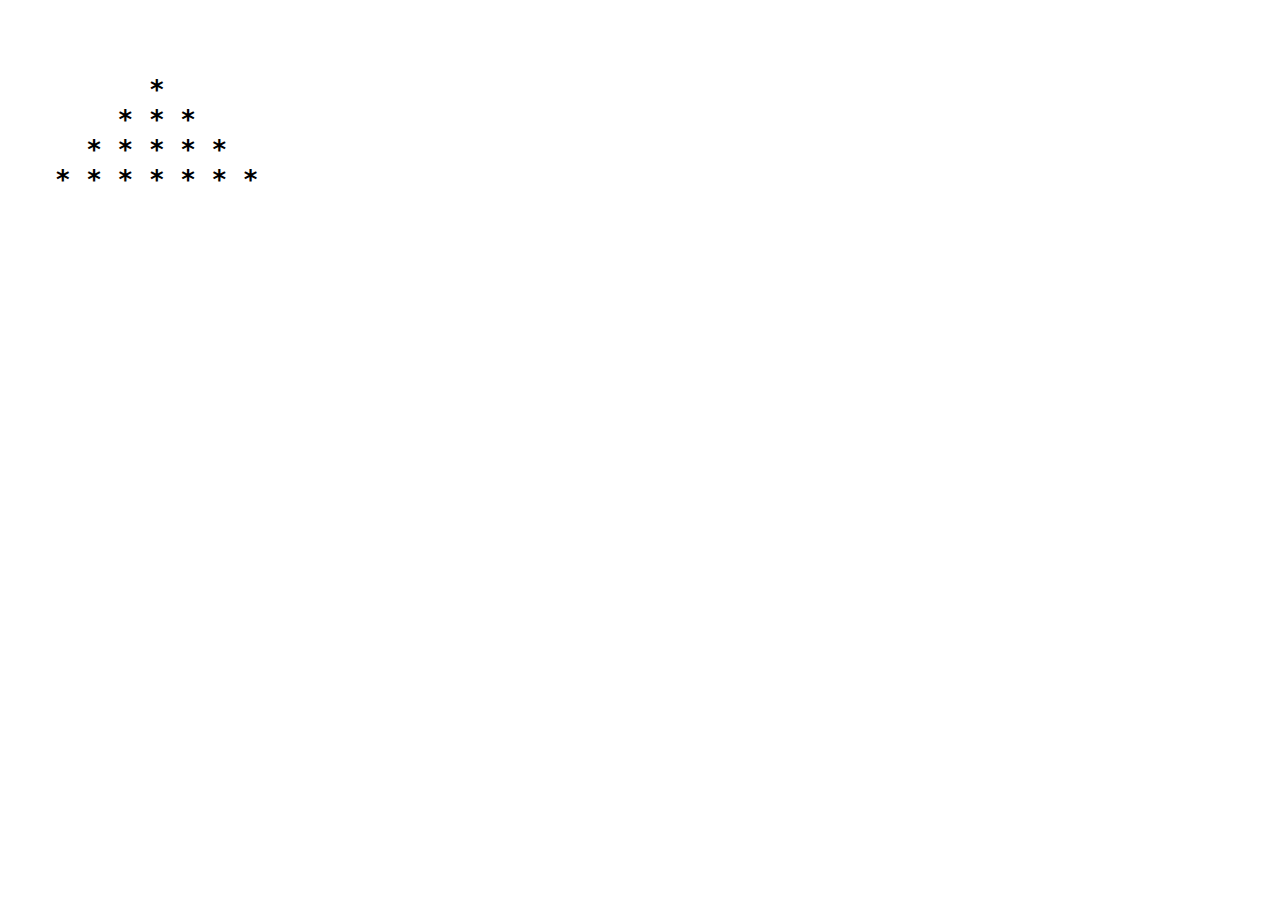
<file: full stack/figure printing/index.html>
<!DOCTYPE html>
<html lang="en">
<head>
    <meta charset="UTF-8">
    <meta name="viewport" content="width=device-width, initial-scale=1.0">
    <title>Document</title>
</head>
<body>
    <pre>
       <h1> 
         *
       * * *
     * * * * *
   * * * * * * *</h1>   
    </pre>
</body>
</html>
</file>
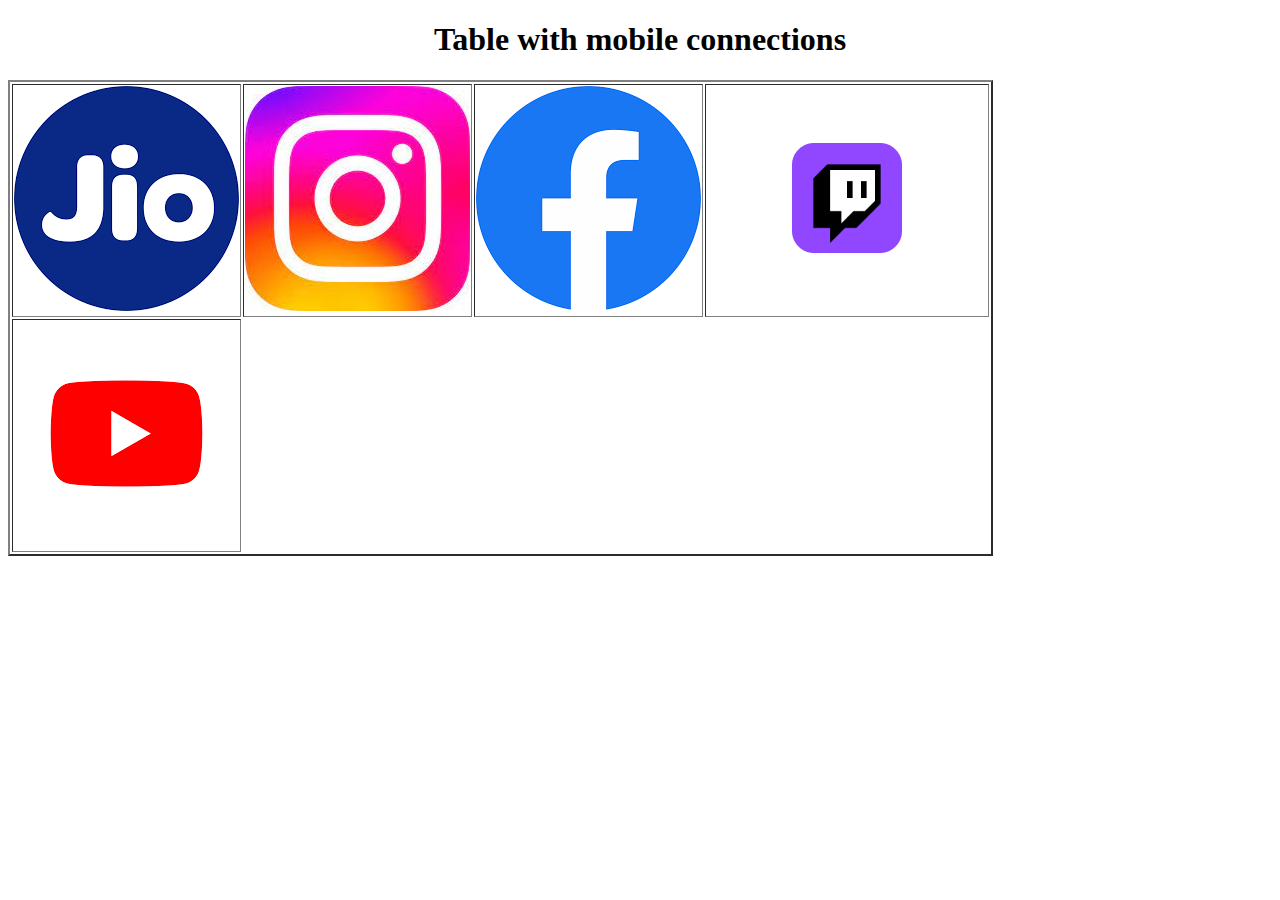
<file: full stack/img/index.html>
<!DOCTYPE html>
<html lang="en">
<head>
    <meta charset="UTF-8">
    <meta name="viewport" content="width=device-width, initial-scale=1.0">
    <title>Document</title>
</head>
<body>
    <center><h1>Table with mobile connections</h1></center>
    <table border="2px">
       <td>
        <a href="https://www.jio.com/">
        <img src="download.png" alt="download 1">
       </a>
    </td>
    <td>
        <a href="https://www.instagram.com/">
        <img src="download.jpg" alt="download 2">
       </a>
    </td>
    <td>
        <a href="https://www.facebook.com/">
        <img src="facebook.png" alt="download 3">
       </a>
    </td>
    <td>
        <a href="https://www.twitch.tv/">
        <img src="twitch.png" alt="download 4">
       </a>
       <tr>
        <td>
            <a href="https://www.youtube.com/">
        <img src="youtube.png" alt="download 5">
       </a>
        </td>
       </tr>
    </td>
    </table>
</body>
</html>
</file>
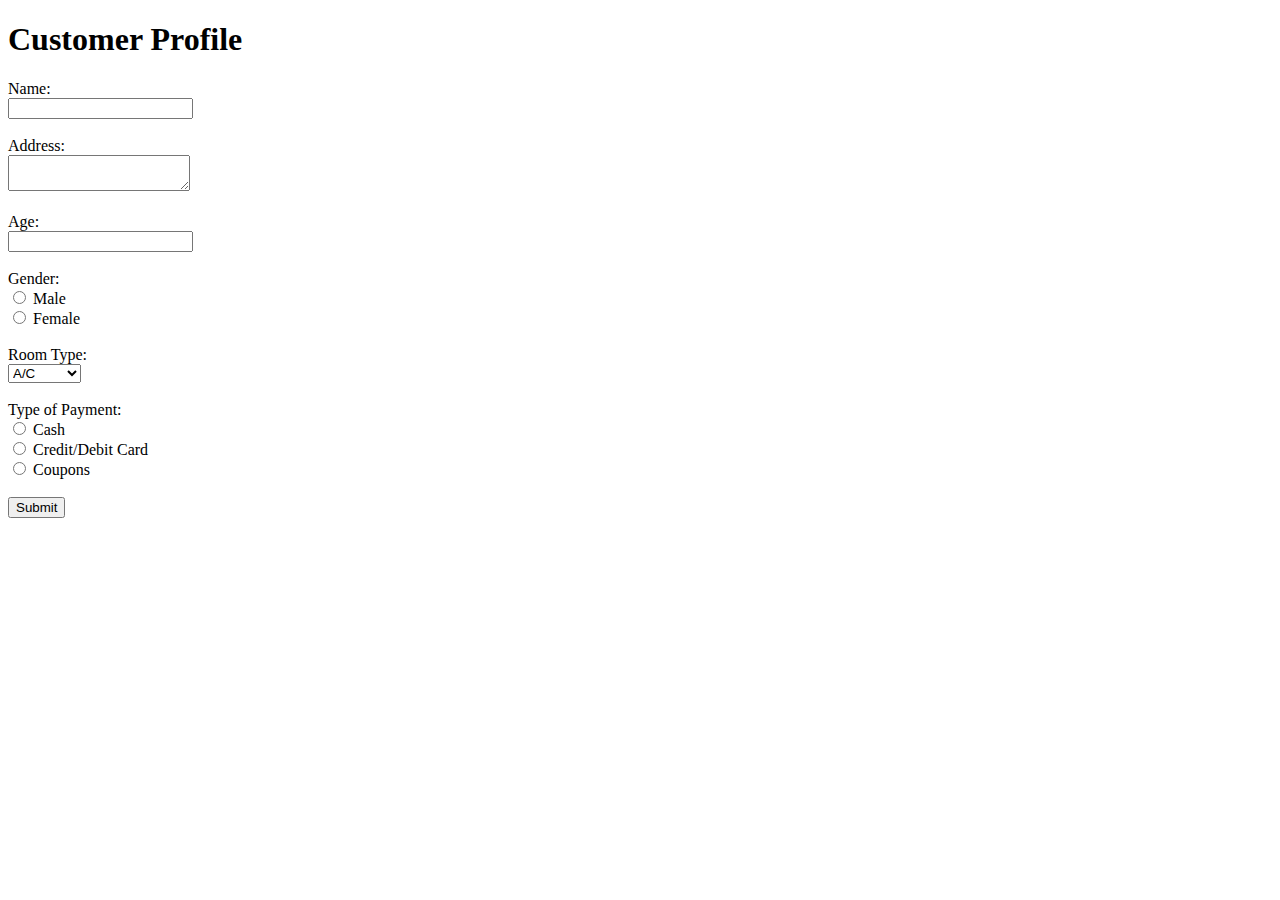
<file: full stack/q8/index.html>
<!DOCTYPE html>
<html lang="en">
<head>
<meta charset="UTF-8">
<meta name="viewport" content="width=device-width, initial-scale=1.0">
<title>Customer Profile</title>
</head>
<body>

<h1>Customer Profile</h1>

<form action="#" method="post">
    <label for="name">Name:</label><br>
    <input type="text" id="name" name="name" required><br><br>
    
    <label for="address">Address:</label><br>
    <textarea id="address" name="address" required></textarea><br><br>
    
    <label for="age">Age:</label><br>
    <input type="number" id="age" name="age" required><br><br>
    
    <label for="gender">Gender:</label><br>
    <input type="radio" id="male" name="gender" value="male" required>
    <label for="male">Male</label><br>
    <input type="radio" id="female" name="gender" value="female" required>
    <label for="female">Female</label><br><br>
    
    <label for="roomType">Room Type:</label><br>
    <select id="roomType" name="roomType" required>
        <option value="AC">A/C</option>
        <option value="Non-AC">Non A/C</option>
        <option value="Deluxe">Deluxe</option>
    </select><br><br>
    
    <label for="paymentType">Type of Payment:</label><br>
    <input type="radio" id="cash" name="paymentType" value="cash" required>
    <label for="cash">Cash</label><br>
    <input type="radio" id="card" name="paymentType" value="card" required>
    <label for="card">Credit/Debit Card</label><br>
    <input type="radio" id="coupons" name="paymentType" value="coupons" required>
    <label for="coupons">Coupons</label><br><br>
    
    <input type="submit" value="Submit">
</form>

</body>
</html>
</file>
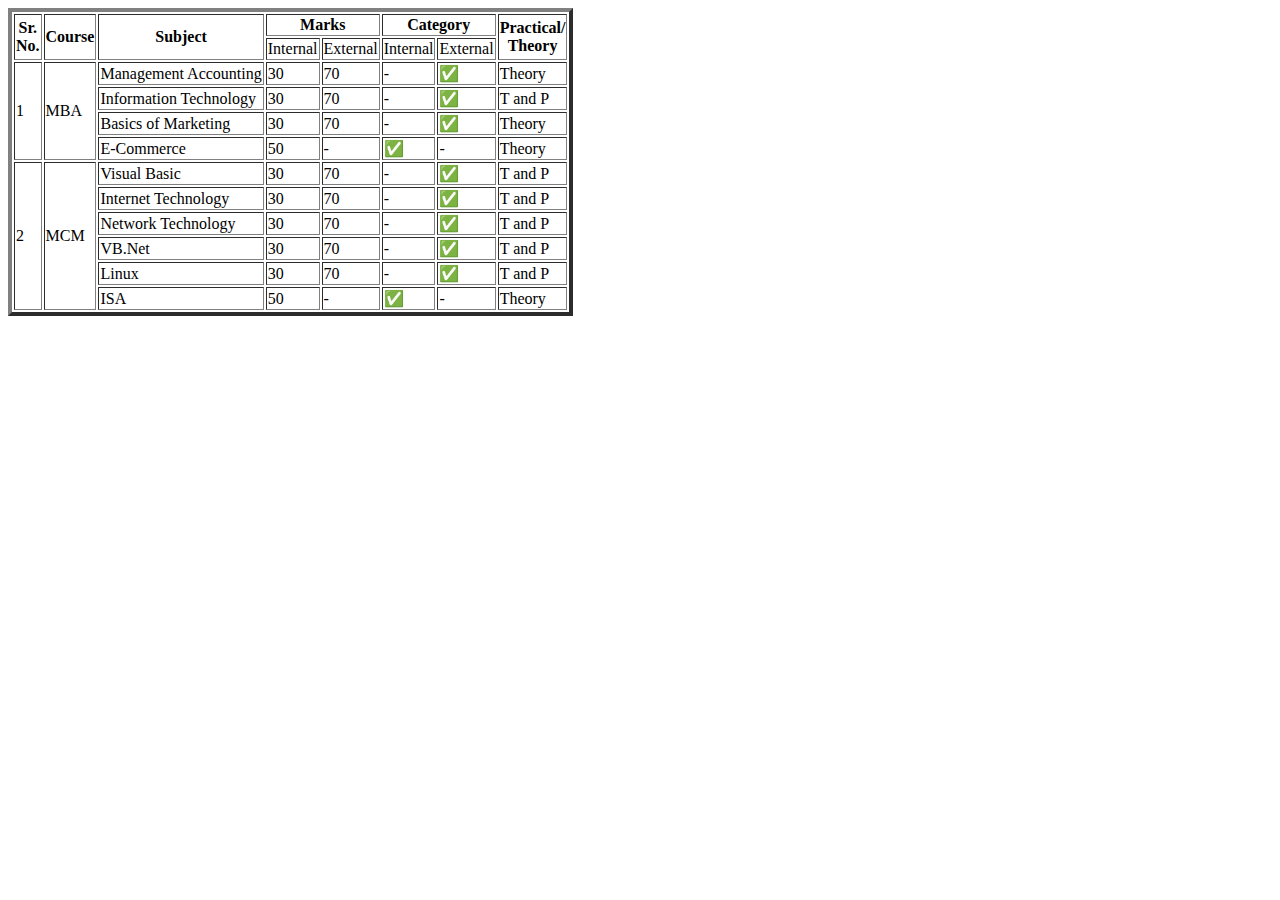
<file: full stack/tick box table/index.html>
<!DOCTYPE html>
<html lang="en">
<head>
    <meta charset="UTF-8">
    <meta name="viewport" content="width=device-width, initial-scale=1.0">
    <title>Document</title>
</head>
<body>
    <table border = "4px">
        <tr>
        <th rowspan = "2">Sr.<br>No.</th>
        <th rowspan = "2">Course</th>
        <th rowspan = "2">Subject</th>
        <th colspan = "2">Marks</th>
        <th colspan = "2" >Category</th>
         <th rowspan="2">Practical/<br>Theory</th>
        </tr>
        <tr>
            <td>Internal</td>
            <td>External</td>
            <td>Internal</td>
            <td>External</td>
        </tr>
        <tr>
            <td rowspan  = "4">1</td>
            <td rowspan = "4">MBA</td>
            <td>Management Accounting</td>
            <td>30</td>
            <td>70</td>
            <td>-</td>
            <td>&#9989;</td>
            <td>Theory</td>
        </tr>
        <tr>
            <td>Information Technology</td>
            <td>30</td>
            <td>70</td>
            <td>-</td>
            <td>&#9989;</td>
            <td>T and P</td>
        </tr>
        <tr>
            <td>Basics of Marketing</td>
            <td>30</td>
            <td>70</td>
            <td>-</td>
            <td>&#9989;</td>
            <td>Theory</td>
        </tr>
        <tr>
            <td>E-Commerce</td>
            <td>50</td>
            <td>-</td>
            <td>&#9989;</td>
            <td>-</td>
            <td>Theory</td>
        </tr>
        <tr>
           <td rowspan = "6">2</td>
           <td rowspan = "6">MCM</td>
           <td>Visual Basic</td>
           <td>30</td>
           <td>70</td>
           <td>-</td>
           <td>&#9989;</td>
           <td>T and P</td>
        </tr>
        <tr>
            <td>Internet Technology</td>
            <td>30</td>
            <td>70</td>
            <td>-</td>
            <td>&#9989;</td>
            <td>T and P</td>
        </tr>
        <tr>
            <td>Network Technology</td>
            <td>30</td>
            <td>70</td>
            <td>-</td>
            <td>&#9989;</td>
            <td>T and P</td>
        </tr>
        <tr>
            <td>VB.Net</td>
            <td>30</td>
            <td>70</td>
            <td>-</td>
            <td>&#9989;</td>
            <td>T and P</td>
        </tr>
        <tr>
            <td>Linux</td>
            <td>30</td>
            <td>70</td>
            <td>-</td>
            <td>&#9989;</td>
            <td>T and P</td>
        </tr>
        <tr>
            <td>ISA</td>
            <td>50</td>
            <td>-</td>
            <td>&#9989;</td>
            <td>-</td>
            <td>Theory</td>
        </tr>     
    </table>
</body>
</html>
</file>
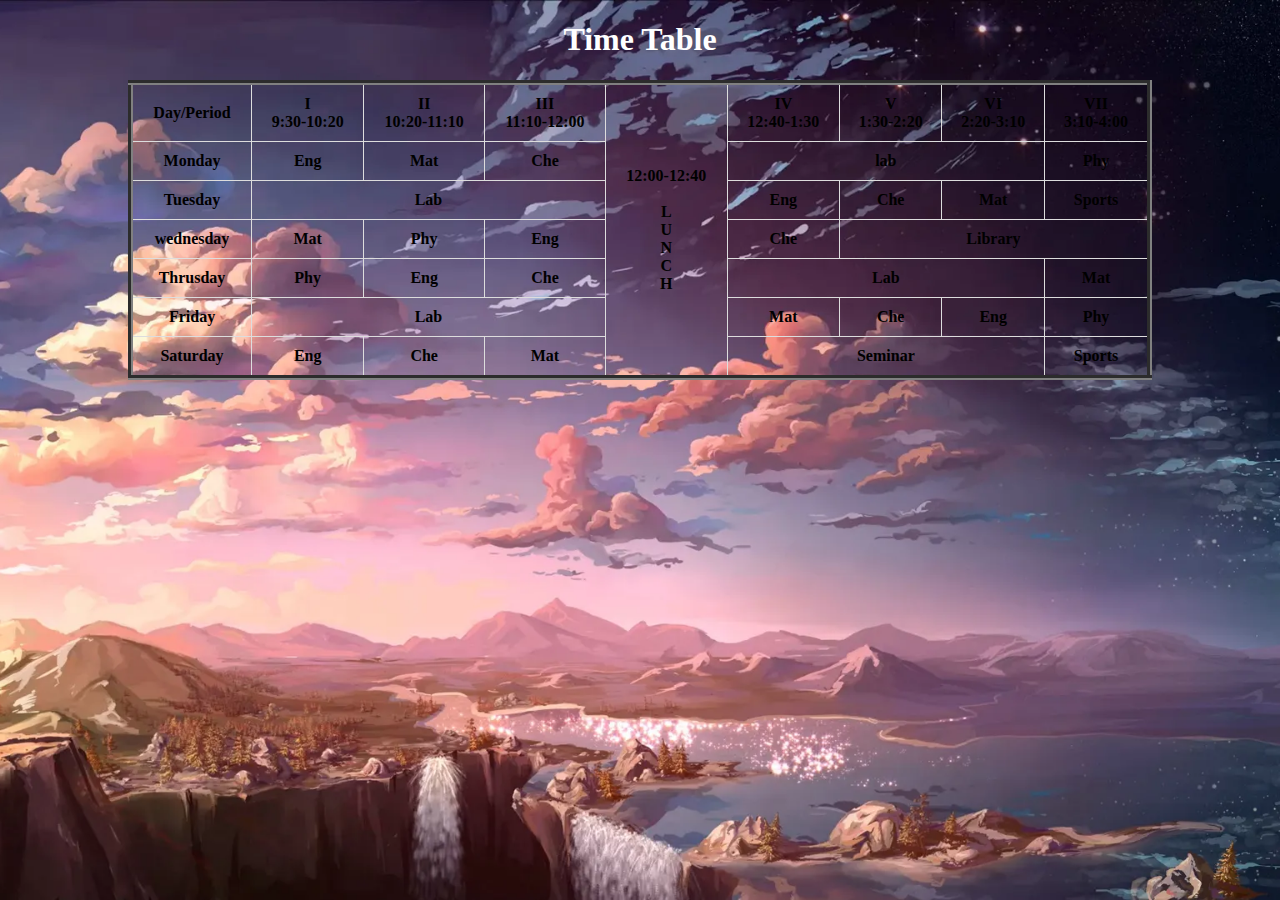
<file: full stack/time table/index.html>
<!DOCTYPE html>
<html lang="en">
<head>
    <meta charset="UTF-8">
    <meta name="viewport" content="width=device-width, initial-scale=1.0">
    <title>Time Table</title>
    <style>
        body {
            background: url('stunning-aesthetic-anime-scenery-laykyy0p53m3kmej.webp') no-repeat center center fixed;
            background-size: cover;
            margin: 0;
            padding: 0;
        }

        table {
            width: 80%;
            margin: auto;
            border-collapse: collapse;
        }
        th, td {
            padding: 10px;
            text-align: center;
            border: 1px solid #ddd;
        }
        h1 {
            color: white;
        }
        @media (max-width: 768px) {
            table {
                width: 100%;
            }
        }
    </style>
</head>
<body background="stunning-aesthetic-anime-scenery-laykyy0p53m3kmej.webp" >
    <center><h1>Time Table</h1></center>
    <center><table border="5px">
        <th>Day/Period</th>
            <th><center>I<br>9:30-10:20</center></th>
            <th><center>II<br>10:20-11:10</center></th>
            <th><center>III<br>11:10-12:00</center></th>
            <th rowspan="7"><center>12:00-12:40</center><br>L <br>U <br>N <br>C <br>H </th>
            <th><center>IV<br>12:40-1:30</center></th>
            <th><center>V<br>1:30-2:20</center></th>
            <th><center>VI<br>2:20-3:10</center></th>
            <th><center>VII<br>3:10-4:00</center></th>
        <tr>
            <th><center>Monday</center></th>
            <th><center>Eng</center></th>
            <th><center>Mat</center></th>
            <th><center>Che</center></th>
            <th colspan="3"><center>lab</center></th>
            <th><center>Phy</center></th>
        </tr>
        <tr>
            <th><center>Tuesday</center></th>
            <th colspan="3"><center>Lab</center></th>
            <th><center>Eng</center></th>
            <th><center>Che</center></th>
            <th><center>Mat</center></th>
            <th><center>Sports</center></th>
        </tr>
        <tr>
            <th><center>wednesday</center></th>
            <th><center>Mat</center></th>
            <th><center>Phy</center></th>
            <th><center>Eng</center></th>
            <th><center>Che</center></th>
            <th colspan="3"><center>Library</center></th>
        </tr>
        <tr>
            <th><center>Thrusday</center></th>
            <th><center>Phy</center></th>
            <th><center>Eng</center></th>
            <th><center>Che</center></th>
            <th colspan="3"><center>Lab</center></th>
            <th><center>Mat</center></th>
        </tr>
        <tr>
            <th><center>Friday</center></th>
            <th colspan="3"><center>Lab</center></th>
            <th><center>Mat</center></th>
            <th><center>Che</center></th>
            <th><center>Eng</center></th>
            <th><center>Phy</center></th>
        </tr>
        <tr>
            <th><center>Saturday</center></th>
            <th><center>Eng</center></th>
            <th><center>Che</center></th>
            <th><center>Mat</center></th>
            <th colspan="3"><center>Seminar</center></th>
            <th><center>Sports</center></th>
        </tr>

    </table></center>
</body>
</html>
</file>
